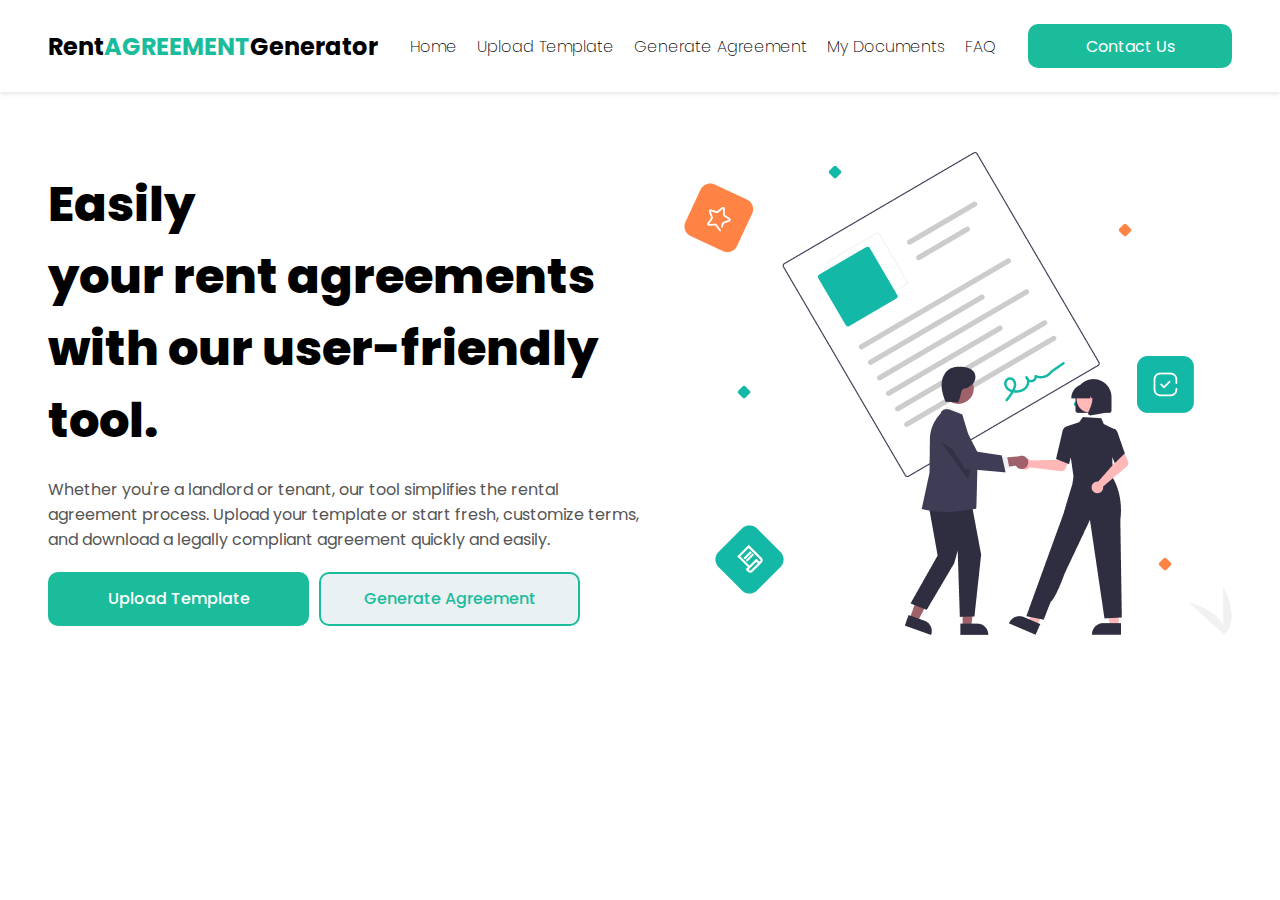
<file: index.html>
<!DOCTYPE html>

<head>
    <meta charset="UTF-8">
    <meta name="viewport" content="width=device-width, initial-scale=1.0">
    <link rel="stylesheet" href="style.css">
    <link href="https://fonts.googleapis.com/css2?family=Poppins:wght@400;500;600;700&display=swap" rel="stylesheet">
    <title>Rent Agreement Generator</title>
</head>

<body>
    <header>
        <nav>
            <div class="logo">Rent<span>AGREEMENT</span>Generator</div>
            <div class="menu-icon" id="menu-icon">
                ☰
            </div>
            <ul class="nav-links">
                <li><a href="#">Home</a></li>
                <li><a href="/rent-agreement/UploadTemplate.html">Upload Template</a></li>
                <li><a href="#">Generate Agreement</a></li>
                <li><a href="#">My Documents</a></li>
                <li><a href="#">FAQ</a></li>
            </ul>
            <a href="#" class="contact-btn">Contact Us</a>
        </nav>
    </header>

    <section class="hero">
        <div class="hero-content">
            <div class="herotext">
                <div class="d-flex">
                    <span>
                        Easily
                    </span>

                    <div class="pos-relative">
                        <span class="rotatingText-adjective">Create</span>
                        <span class="rotatingText-adjective">Customise</span>
                        <span class="rotatingText-adjective">Manage</span>
                    </div>
                </div>
                <!-- <span>Create</span> -->
                <!-- <br> -->
                your rent agreements with our user-friendly tool.
            </div>
            <p>Whether you're a landlord or tenant, our tool simplifies the rental agreement process. Upload your
                template or start fresh, customize terms, and download a legally compliant agreement quickly and easily.
            </p>
            <div class="hero-buttons">
                <a href="#" class="btn primary-btn">Upload Template</a>
                <a href="#" class="btn secondary-btn">Generate Agreement</a>
            </div>
        </div>
        <div class="hero-image">
            <img src="Frame 15.png" alt="Hero Image">
        </div>
    </section>
</body>

</html>
</file>
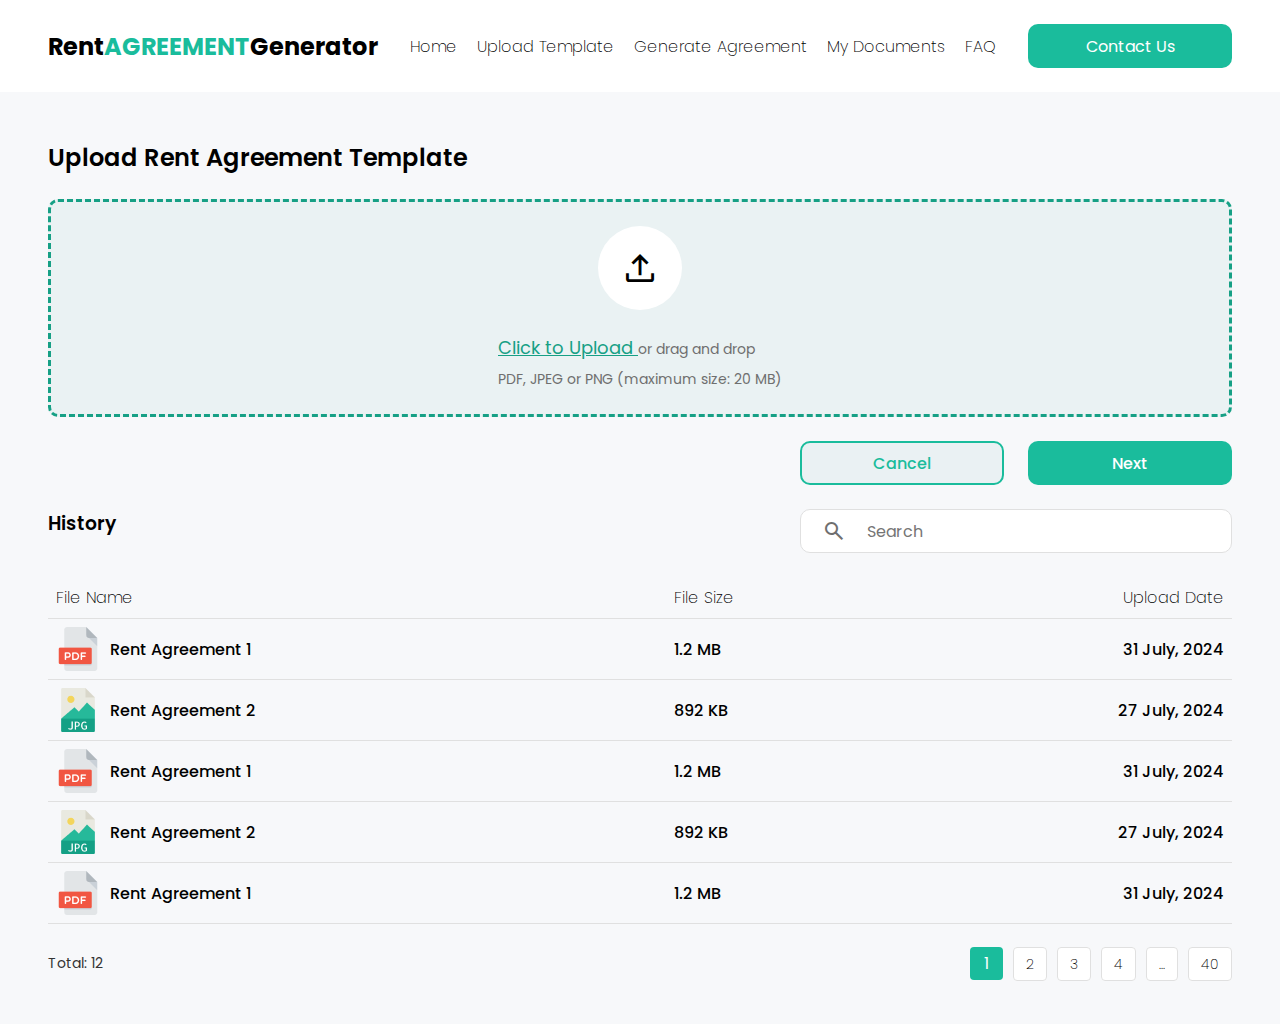
<file: UploadTemplate.html>
<!DOCTYPE html>
<html lang="en">

<head>
    <meta charset="UTF-8">
    <meta name="viewport" content="width=device-width, initial-scale=1.0">
    <link rel="stylesheet" href="UploadTemplate.css">
    <link href="https://fonts.googleapis.com/css2?family=Poppins:wght@400;500;600;700&display=swap" rel="stylesheet">
    <link rel="stylesheet"
        href="https://fonts.googleapis.com/css2?family=Material+Symbols+Outlined:opsz,wght,FILL,GRAD@20..48,100..700,0..1,-50..200" />
    <title>Upload Template</title>
</head>

<body>
    <header>
        <nav>
            <div class="logo">Rent<span>AGREEMENT</span>Generator</div>
            <div class="menu-icon" id="menu-icon">
                ☰
            </div>
            <ul class="nav-links">
                <li><a href="/rent-agreement">Home</a></li>
                <li><a href="/rent-agreement/UploadTemplate.html">Upload Template</a></li>
                <li><a href="#">Generate Agreement</a></li>
                <li><a href="#">My Documents</a></li>
                <li><a href="#">FAQ</a></li>
            </ul>
            <a href="#" class="contact-btn">Contact Us</a>
        </nav>
    </header>
    <div class="main">
        <h2>Upload Rent Agreement Template</h2>
        <div class="inputfield">
            <div class="uploadicon">
                <span class="material-symbols-outlined" id="icon">
                    upload
                </span>
            </div>
            <div class="text">
                <p> <a class="ctu" href="#">Click to Upload </a>or drag and drop</p>
                <p>PDF, JPEG or PNG (maximum size: 20 MB)</p>
            </div>
        </div>
        <div class="hero-buttons">
            <a href="#" class="btn primary-btn">Next</a>
            <a href="#" class="btn secondary-btn">Cancel</a>
        </div>
        <div class="heading">
            <h3>History</h3>
            <div class="search">
                <span class="material-symbols-outlined" style="color: #6f6f6f;">
                    search
                </span>
                <input class="searchinput" type="search" placeholder="Search">
            </div>
        </div>
        <div class="table">
            <table>
                <tr>
                    <th>File Name</th>
                    <th>File Size</th>
                    <th class="align-right">Upload Date</th>
                </tr>
                <tr>
                    <td>
                        <div class="container"><img src="image 5.png" alt=""> <span> Rent Agreement 1</span> </div>
                    </td>
                    <td>1.2 MB</td>
                    <td class="align-right">31 July, 2024</td>
                </tr>
                <tr>
                    <td>
                        <div class="container"><img src="Jpg.png" alt=""> <span> Rent Agreement 2</span> </div>
                    </td>
                    <td>892 KB</td>
                    <td class="align-right">27 July, 2024</td>
                </tr>
                <tr>
                    <td>
                        <div class="container"><img src="image 5.png" alt=""> <span> Rent Agreement 1</span> </div>
                    </td>
                    <td>1.2 MB</td>
                    <td class="align-right">31 July, 2024</td>
                </tr>
                <tr>
                    <td>
                        <div class="container"><img src="Jpg.png" alt=""> <span> Rent Agreement 2</span> </div>
                    </td>
                    <td>892 KB</td>
                    <td class="align-right">27 July, 2024</td>
                </tr>
                <tr>
                    <td>
                        <div class="container"><img src="image 5.png" alt=""> <span> Rent Agreement 1</span> </div>
                    </td>
                    <td>1.2 MB</td>
                    <td class="align-right">31 July, 2024</td>
                </tr>
                <tr>
                    <td>
                        <div class="container"><img src="Jpg.png" alt=""> <span> Rent Agreement 2</span> </div>
                    </td>
                    <td>892 KB</td>
                    <td class="align-right">27 July, 2024</td>
                </tr>
                <tr>
                    <td>
                        <div class="container"><img src="image 5.png" alt=""> <span> Rent Agreement 1</span> </div>
                    </td>
                    <td>1.2 MB</td>
                    <td class="align-right">31 July, 2024</td>
                </tr>
                <tr>
                    <td>
                        <div class="container"><img src="Jpg.png" alt=""> <span> Rent Agreement 2</span> </div>
                    </td>
                    <td>892 KB</td>
                    <td class="align-right">27 July, 2024</td>
                </tr>
            </table>
        </div>
        <div class="pagination">
            <span>Total: 12</span>
            <ul>
                <li><a class="active" href="#">1</a></li>
                <li><a class="numbering" href="#">2</a></li>
                <li><a class="numbering" href="#">3</a></li>
                <li><a class="numbering" href="#">4</a></li>
                <li><a class="numbering" href="#">...</a></li>
                <li><a class="numbering" href="#">40</a></li>
            </ul>
        </div>
    </div>
</body>

</html>
</file>
<file: style.css>
* {
  margin: 0;
  padding: 0;
  /* background-color: #f7f8fa; */
  box-sizing: border-box;
  font-family: "Poppins";
}

header {
  background-color: #fff;
  padding-left: 48px;
  padding-right: 48px;
  padding-bottom: 24px;
  padding-top: 24px;
  box-shadow: 0 2px 4px rgba(0, 0, 0, 0.1);
}

nav {
  display: flex;
  justify-content: space-between;
  align-items: center;
  position: relative;
}

.logo {
  font-size: 24px;
  font-weight: bold;
  color: #000;
}

.logo span {
  color: #1abc9c;
}

.nav-links {
  list-style: none;
  display: flex;
}

.nav-links li {
  margin-left: 20px;
}

.nav-links a {
  text-decoration: none;
  color: #000;
  font-weight: 200;
}

.contact-btn {
  background-color: #1abc9c;
  color: #fff;
  height: 44px;
  width: 204px;
  text-align: center;
  padding: 10px 20px;
  text-decoration: none;
  border-radius: 10px;
  margin-left: 20px;
}
.contact-btn:hover {
  background-color: #16a085;
}

/* Mobile Menu */
.menu-icon {
  display: none;
  cursor: pointer;
  font-size: 24px;
}
.hero {
  display: flex;
  align-items: center;
  padding: 60px 48px;
  justify-content: space-between;
}

.hero-content {
  max-width: 50%;
}

.hero-content h1 {
  font-size: 2.5rem;
  color: #000;
}

.hero-content h1 span {
  color: #1abc9c;
}

.hero-content p {
  margin: 20px 0;
  color: #555;
  font-size: 1rem;
}

.hero-buttons {
  margin-top: 20px;
  height: 54px;
  display: flex;
  align-items: centers;
}

.btn {
  display: inline-block;
  width: 261px;
  height: 54px;
  padding: 13px;
  text-decoration: none;
  border-radius: 10px;
  font-weight: 500;
  transition: background-color 0.3s;
  display: flex;
  justify-content: center;
  align-items: center;
}

.primary-btn {
  background-color: #1abc9c;
  color: #fff;
  margin-right: 10px;
}

.primary-btn:hover {
  background-color: #16a085;
}

.secondary-btn {
  background-color: #eaf1f3;
  color: #1abc9c;
  border: 2px solid #1abc9c;
}

.secondary-btn:hover {
  background-color: #1abc9c;
  color: #fff;
}

.rotatingText {
  font-family: "Georgia", serif;
  font-style: italic;
  font-size: 18px;
  text-align: center;
}

.rotatingText-adjective {
  left: 0;
  margin-bottom: 0;
  opacity: 0;
  position: absolute;
  right: 0;
  top: 0;
}

.rotatingText-adjective:nth-of-type(1) {
  animation: rotate 6s infinite;
  animation-delay: 0s;
}

.rotatingText-adjective:nth-of-type(2) {
  animation: rotate 6s infinite;
  animation-delay: 2s;
}

.rotatingText-adjective:nth-of-type(3) {
  animation: rotate 6s infinite;
  animation-delay: 4s;
}

@keyframes rotate {
  0% {
    opacity: 0;
    transform: translate3d(0, 50px, 0);
  }

  10%,
  30% {
    opacity: 1;
    transform: translate3d(0, 0, 0);
  }

  40% {
    opacity: 0;
    transform: translate3d(0, -25px, 0);
  }

  100% {
    opacity: 0;
    transform: translate3d(0, -25px, 0);
  }
}

.hero-image {
  max-width: 50%;
}

.hero-image img {
  width: 100%;
}

@media (max-width: 768px) {
  .nav-links {
    display: none;
    flex-direction: column;
    background-color: #fff;
    position: absolute;
    top: 60px;
    left: 0;
    width: 100%;
    box-shadow: 0 2px 4px rgba(0, 0, 0, 0.1);
  }

  .nav-links.active {
    display: flex;
  }

  .nav-links li {
    margin: 15px 0;
    text-align: center;
  }
  .contact-btn {
    display: none;
  }
  .menu-icon {
    display: block;
  }
  .hero {
    flex-direction: column;
  }

  .hero-content,
  .hero-image {
    max-width: 100%;
    text-align: center;
  }

  .hero-content h1 {
    font-size: 2rem;
  }
}
.herotext {
  font-size: 48px;
  font-weight: 800;
  text-align: left;
}
.pos-relative {
  position: relative;
  color: #16a085;
}
.d-flex {
  display: flex;
  gap: 4px;
}
</file>
<file: UploadTemplate.css>
* {
  margin: 0;
  padding: 0;
  /* background-color: #f7f8fa; */
  box-sizing: border-box;
  font-family: "Poppins";
}

header {
  background-color: #fff;
  padding-left: 48px;
  padding-right: 48px;
  padding-bottom: 24px;
  padding-top: 24px;
  box-shadow: 0 2px 4px rgba(0, 0, 0, 0.1);
}

nav {
  display: flex;
  justify-content: space-between;
  align-items: center;
  position: relative;
}

.logo {
  font-size: 24px;
  font-weight: bold;
  color: #000;
}

.logo span {
  color: #1abc9c;
}

.nav-links {
  list-style: none;
  display: flex;
}

.nav-links li {
  margin-left: 20px;
}

.nav-links a {
  text-decoration: none;
  color: #000;
  font-weight: 200;
}

.contact-btn {
  color: #fff;
  background-color: #1abc9c;
  height: 44px;
  width: 204px;
  text-align: center;
  padding: 10px 20px;
  text-decoration: none;
  border-radius: 10px;
  margin-left: 20px;
}
.contact-btn:hover {
  background-color: #16a085;
}

/* Mobile Menu */
.menu-icon {
  display: none;
  cursor: pointer;
  font-size: 24px;
}
.main {
  padding: 48px;
  background-color: #f7f8fa;
}
h2 {
  font-weight: 600;
  margin-bottom: 24px;
}
p {
  color: #6f6f6f;
  font-size: 14px;
  text-decoration: none;
  background: transparent;
}
.inputfield {
  width: 100%;
  height: auto;
  padding: 24px;
  border: #16a085;
  border-style: dashed;
  background-color: #eaf2f3;
  border-radius: 10px;
  display: flex;
  flex-direction: column;
  align-items: center;
  gap: 24px;
}
.ctu {
  color: #16a085;
  background-color: transparent;
  font-size: 18px;
}
a {
  color: #16a085;
  background-color: transparent;
  /* font-size: 18px; */
}
.text {
  display: grid;
  background-color: transparent;
  gap: 8px;
}
.uploadicon {
  background-color: #fff;
  border-radius: 50px;
  height: 84px;
  width: 84px;
  align-items: center;
  padding-bottom: 24px;
}
.material-symbols-outlined {
  background: transparent;
  padding: 21px;
}
#icon {
  font-size: 42px;
}
.hero-buttons {
  margin-top: 24px;
  margin-bottom: 24px;
  height: 44px;
  display: flex;
  flex-direction: row-reverse;
}
.btn {
  display: inline-block;
  width: 204px;
  height: 44px;
  padding: 13px;
  text-decoration: none;
  border-radius: 10px;
  font-weight: 500;
  transition: background-color 0.3s;
  display: flex;
  justify-content: center;
  align-items: center;
}

.primary-btn {
  background-color: #1abc9c;
  color: #fff;
}

.primary-btn:hover {
  background-color: #16a085;
}

.secondary-btn {
  background-color: #eaf1f3;
  margin-right: 24px;
  color: #1abc9c;
  border: 2px solid #1abc9c;
}

.secondary-btn:hover {
  background-color: #1abc9c;
  color: #fff;
}
.heading {
  width: 100%;
  display: flex;
  justify-content: space-between;
  text-align: center;
  margin-bottom: 24px;
}
h3 {
  font-weight: 600;
  margin-right: 24px;
}
.search {
  display: flex;
  align-items: center;
  width: 432px;
  height: 44px;
  /* padding: 12px; */
  background-color: #fff;
  border: 1px solid #e0e0e0;
  border-radius: 10px;
}
.searchinput {
  font-size: 16px;
  border: none;
  outline: none;
  background-color: transparent;
  color: #6f6f6f;
}
table {
  border-collapse: collapse;
  width: 100%;
}
td,
th {
  text-align: left;
  justify-content: center;
  padding: 8px;
  border-bottom: 1px solid #e0e0e0;
}
td {
  font-size: 16px;
  font-weight: 500;
}
tr:hover td {
  background-color: #fff;
}
th {
  font-size: 16px;
  font-weight: 200;
}
.container {
  display: flex;
  align-items: center;
  gap: 10px;
  background: transparent;
}
.align-right {
  text-align: right;
}
.table {
  max-height: 350px;
  overflow-y: scroll;
  margin-bottom: 24px;
}
.pagination {
  display: flex;
  align-items: center;
  justify-content: space-between;
}
.pagination span {
  font-size: 14px;
  color: #333;
}

.pagination ul {
  list-style-type: none;
  margin: 0;
  padding: 0;
  display: flex;
  gap: 10px;
}

.pagination ul li {
  display: inline-block;
}

/* .pagination ul li {
  text-decoration: none;
  height: 30px;
  width: 30px;
  text-align: center;
  padding: 6px 12px;
  border: 1px solid #ddd;
  border-radius: 4px;
  color: #1abc9c;
  font-size: 14px;
} */
.active {
  text-decoration: none;
  text-align: center;
  padding: 5px 14px;
  /* border: 1px solid #e0e0e0; */
  border-radius: 4px;
  color: #fff;
  background-color: #1abc9c;
}
.numbering {
  text-decoration: none;
  text-align: center;
  padding: 6px 12px;
  border: 1px solid #e0e0e0;
  border-radius: 4px;
  color: #000;
  background-color: #fff;
  font-size: 14px;
  font-weight: 200;
}
.numbering:hover {
  color: #fff;
  border-color: #1abc9c;
}
.pagination ul li a:hover {
  background-color: #1abc9c;
  color: white;
  border-color: #1abc9c;
}
@media (max-width: 768px) {
  .nav-links {
    display: none;
    flex-direction: column;
    background-color: #fff;
    position: absolute;
    top: 60px;
    left: 0;
    width: 100%;
    box-shadow: 0 2px 4px rgba(0, 0, 0, 0.1);
  }

  .nav-links.active {
    display: flex;
  }

  .nav-links li {
    margin: 15px 0;
    text-align: center;
  }

  .contact-btn {
    display: none;
  }

  .menu-icon {
    display: block;
  }
  .hero {
    flex-direction: column;
  }

  .hero-content,
  .hero-image {
    max-width: 100%;
    text-align: center;
  }

  .hero-content h1 {
    font-size: 2rem;
  }
}
</file>
